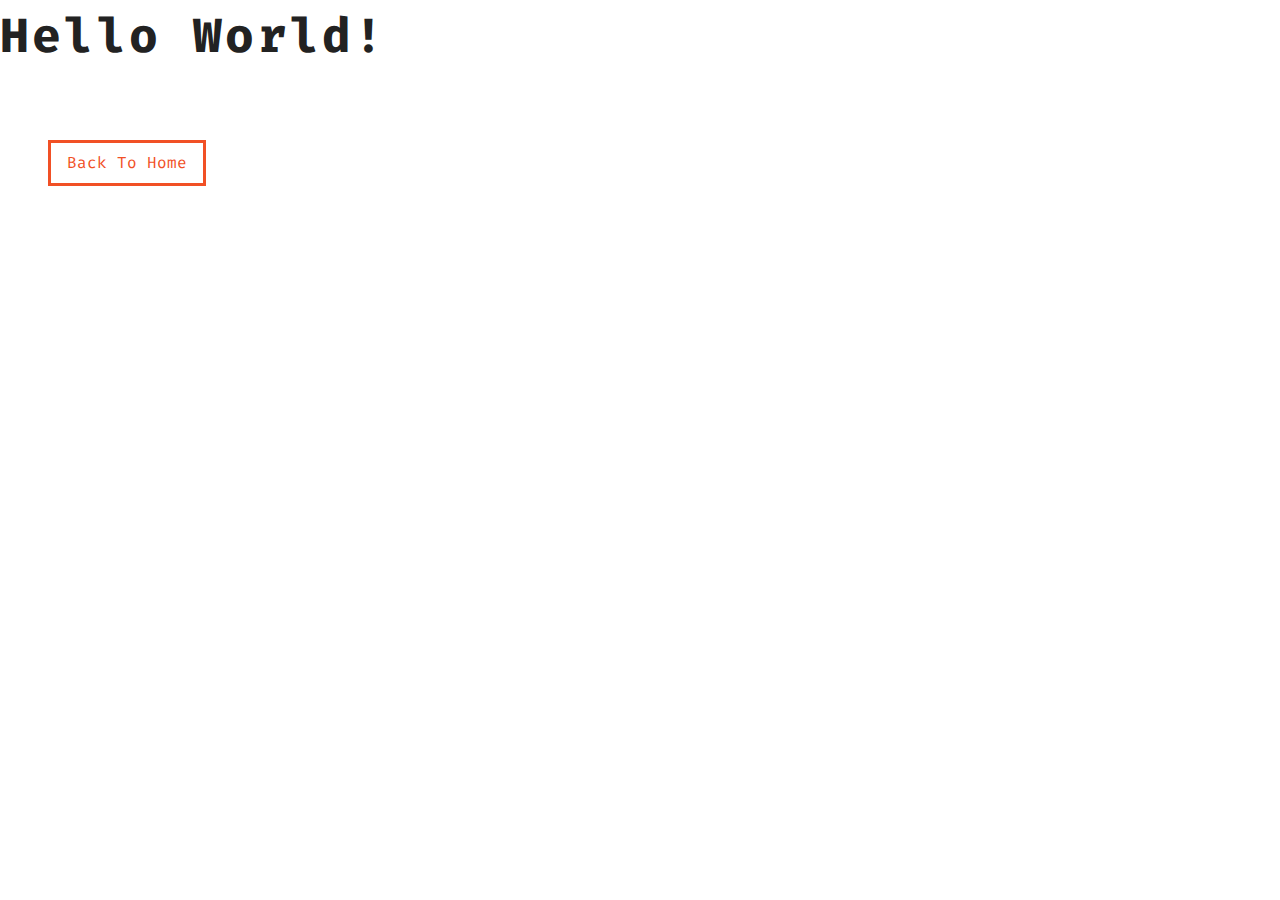
<file: index.html>
<!DOCTYPE html>
<html lang="en">
<head>
    <meta charset="UTF-8">
    <meta http-equiv="X-UA-Compatible" content="IE=edge">
    <meta name="viewport" content="width=device-width, initial-scale=1.0">
    <title>Grid Projects</title>
    <link rel="stylesheet" href="./css/styles.css">
    <link rel="preconnect" href="https://fonts.googleapis.com">
    <link rel="preconnect" href="https://fonts.gstatic.com" crossorigin>
    <link href="https://fonts.googleapis.com/css2?family=Fira+Code:wght@300;400&display=swap" rel="stylesheet">
    <link rel="stylesheet" href="./fontawesome-free-6.1.1-web/css/all.min.css">
</head>
<body>
    <h1>Hello world!</h1>
    <a href="index.html" class="btn">back to home</a>
</body>
</html>
</file>
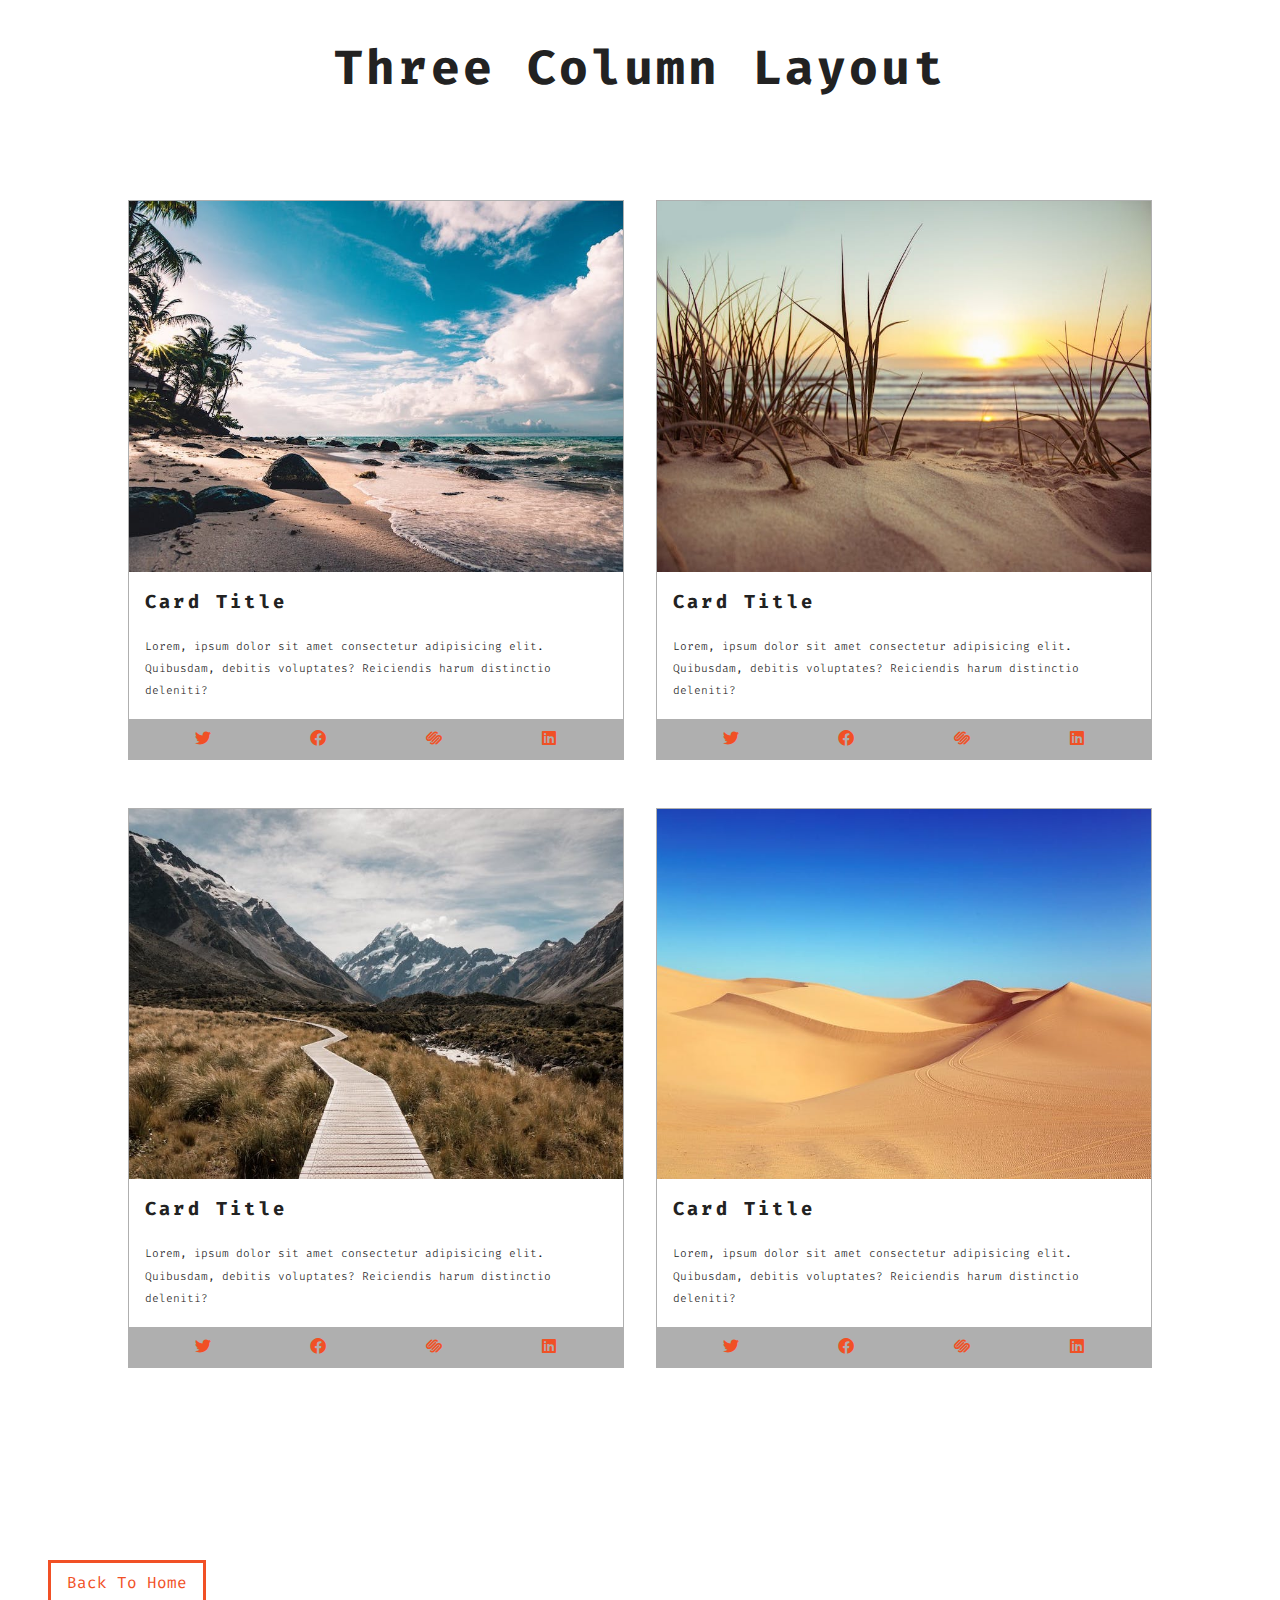
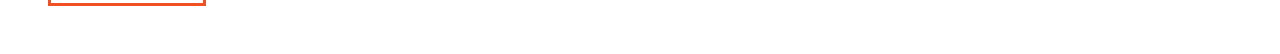
<file: cards.html>
<!DOCTYPE html>
<html lang="en">
<head>
    <meta charset="UTF-8">
    <meta http-equiv="X-UA-Compatible" content="IE=edge">
    <meta name="viewport" content="width=device-width, initial-scale=1.0">
    <title>Cards project</title>
    <link rel="stylesheet" href="./css/styles.css">
    <link rel="preconnect" href="https://fonts.googleapis.com">
    <link rel="preconnect" href="https://fonts.gstatic.com" crossorigin>
    <link href="https://fonts.googleapis.com/css2?family=Fira+Code:wght@300;400&display=swap" rel="stylesheet">
    <link rel="stylesheet" href="./fontawesome-free-6.1.1-web/css/all.min.css">
</head>
<body>
    <div class="cards-header">
        <h1>Three Column Layout</h1>
    </div>
    <div class="cards">
        <article class="card">
            <img src="./images/size-image-1.jpeg" alt="card1-photo">
            <div class="cards-info">
                <h3>
                    card title
                </h3>
                <p>
                    Lorem, ipsum dolor sit amet consectetur adipisicing elit. Quibusdam, debitis voluptates? Reiciendis harum distinctio deleniti?
                </p>
            </div>
            <div class="card-footer">
                <span><i class="fab fa-twitter"></i></span>
                <span><i class="fab fa-facebook"></i></span>
                <span><i class="fab fa-squarespace"></i></span>
                <span><i class="fab fa-linkedin"></i></span>
            </div>
        </article>
        <article class="card">
            <img src="./images/size-image-2.jpeg" alt="card2-photo">
            <div class="cards-info">
                <h3>
                    card title
                </h3>
                <p>
                    Lorem, ipsum dolor sit amet consectetur adipisicing elit. Quibusdam, debitis voluptates? Reiciendis harum distinctio deleniti?
                </p>
            </div>
            <div class="card-footer">
                <span><i class="fab fa-twitter"></i></span>
                <span><i class="fab fa-facebook"></i></span>
                <span><i class="fab fa-squarespace"></i></span>
                <span><i class="fab fa-linkedin"></i></span>
            </div>
        </article>
        <article class="card">
            <img src="./images/size-image-3.jpeg" alt="card3-photo">
            <div class="cards-info">
                <h3>
                    card title
                </h3>
                <p>
                    Lorem, ipsum dolor sit amet consectetur adipisicing elit. Quibusdam, debitis voluptates? Reiciendis harum distinctio deleniti?
                </p>
            </div>
            <div class="card-footer">
                <span><i class="fab fa-twitter"></i></span>
                <span><i class="fab fa-facebook"></i></span>
                <span><i class="fab fa-squarespace"></i></span>
                <span><i class="fab fa-linkedin"></i></span>
            </div>
        </article>
        <article class="card">
            <img src="./images/size-image-4.jpeg" alt="card4-photo">
            <div class="cards-info">
                <h3>
                    card title
                </h3>
                <p>
                    Lorem, ipsum dolor sit amet consectetur adipisicing elit. Quibusdam, debitis voluptates? Reiciendis harum distinctio deleniti?
                </p>
            </div>
            <div class="card-footer">
                <span><i class="fab fa-twitter"></i></span>
                <span><i class="fab fa-facebook"></i></span>
                <span><i class="fab fa-squarespace"></i></span>
                <span><i class="fab fa-linkedin"></i></span>
            </div>
        </article>
    </div>
    <a href="index.html" class="btn">back to home</a>  
</body>
</html>
</file>
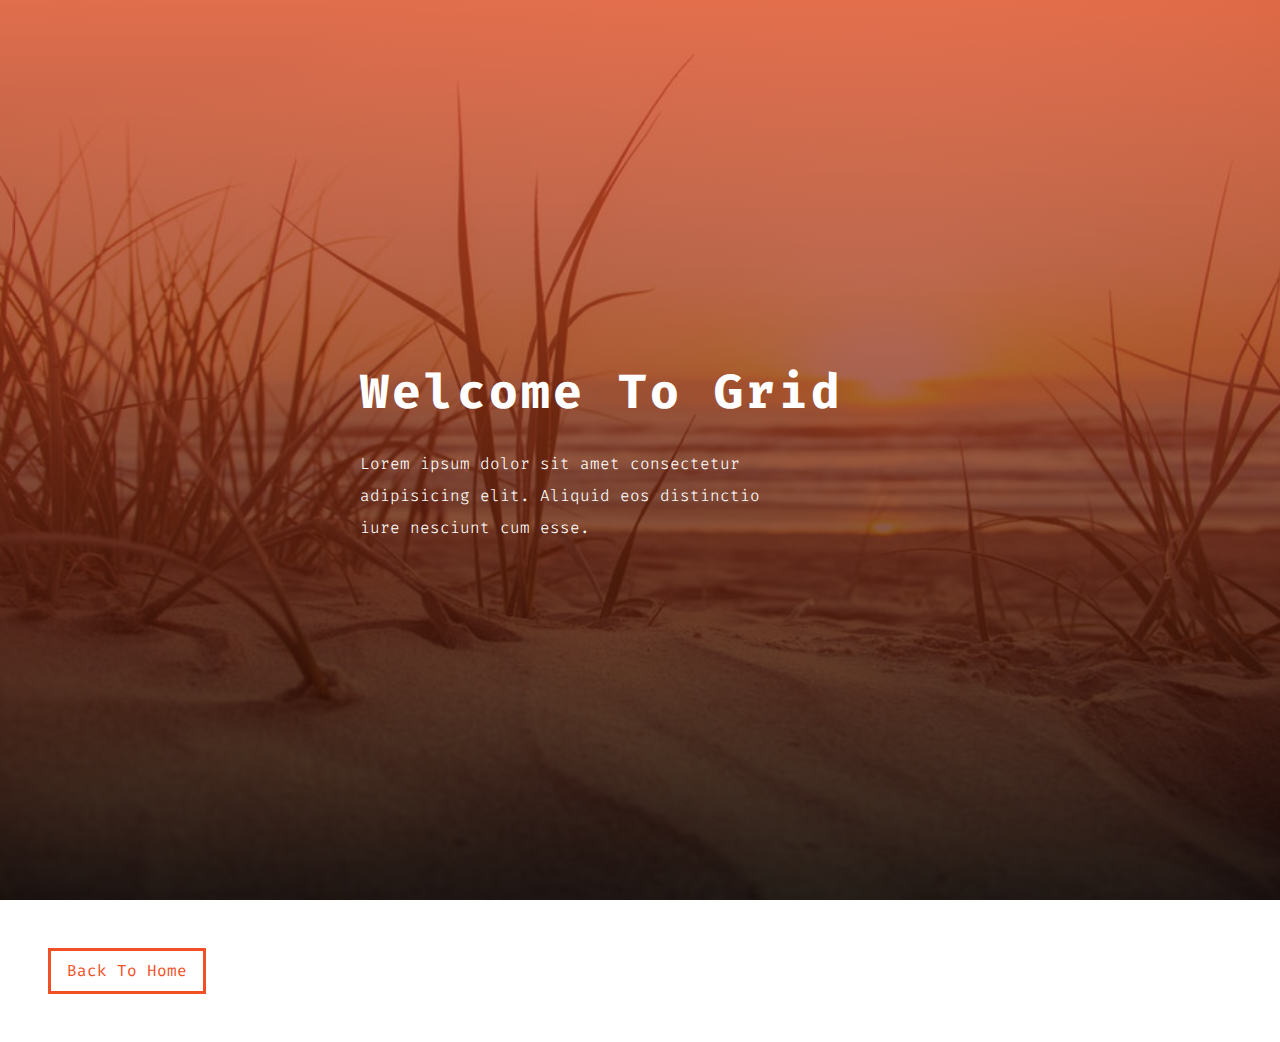
<file: hero.html>
<!DOCTYPE html>
<html lang="en">
<head>
    <meta charset="UTF-8">
    <meta http-equiv="X-UA-Compatible" content="IE=edge">
    <meta name="viewport" content="width=device-width, initial-scale=1.0">
    <title>Hero project</title>
    <link rel="stylesheet" href="./css/styles.css">
    <link rel="preconnect" href="https://fonts.googleapis.com">
    <link rel="preconnect" href="https://fonts.gstatic.com" crossorigin>
    <link href="https://fonts.googleapis.com/css2?family=Fira+Code:wght@300;400&display=swap" rel="stylesheet">
    <link rel="stylesheet" href="./fontawesome-free-6.1.1-web/css/all.min.css">
</head>
<body>
    <header class="hero-header">
        <div class="hero-banner">
            <h1>welcome to grid</h1>
            <p>Lorem ipsum dolor sit amet consectetur adipisicing elit. Aliquid eos distinctio iure nesciunt cum esse. </p>
        </div>
    </header>
    <a href="index.html" class="btn">back to home</a>  
</body>
</html>
</file>
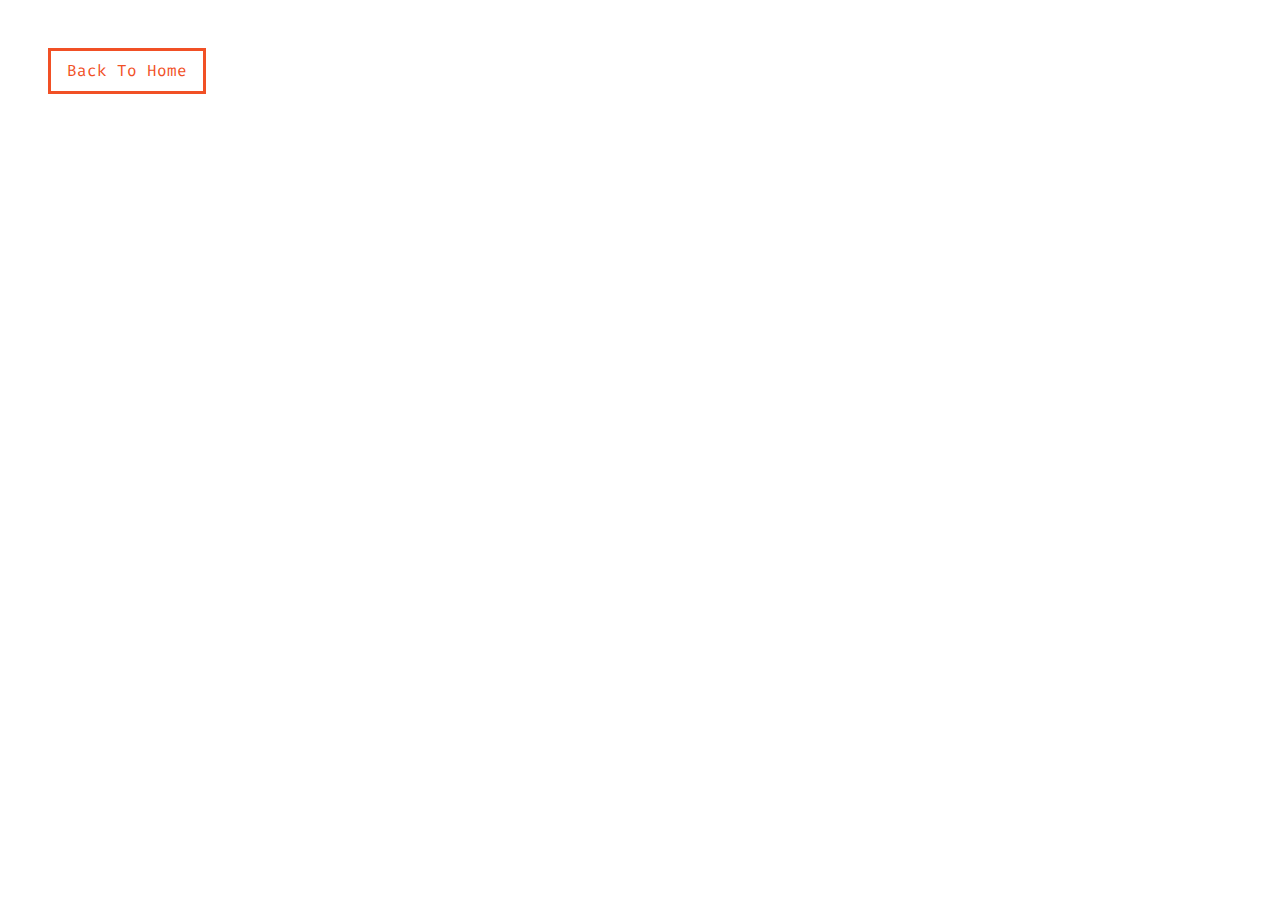
<file: layout.html>
<!DOCTYPE html>
<html lang="en">
<head>
    <meta charset="UTF-8">
    <meta http-equiv="X-UA-Compatible" content="IE=edge">
    <meta name="viewport" content="width=device-width, initial-scale=1.0">
    <title>Layout project</title>
    <link rel="stylesheet" href="./css/styles.css">
    <link rel="preconnect" href="https://fonts.googleapis.com">
    <link rel="preconnect" href="https://fonts.gstatic.com" crossorigin>
    <link href="https://fonts.googleapis.com/css2?family=Fira+Code:wght@300;400&display=swap" rel="stylesheet">
    <link rel="stylesheet" href="./fontawesome-free-6.1.1-web/css/all.min.css">
</head>
<body>
    <a href="index.html" class="btn">back to home</a>  
</body>
</html>
</file>
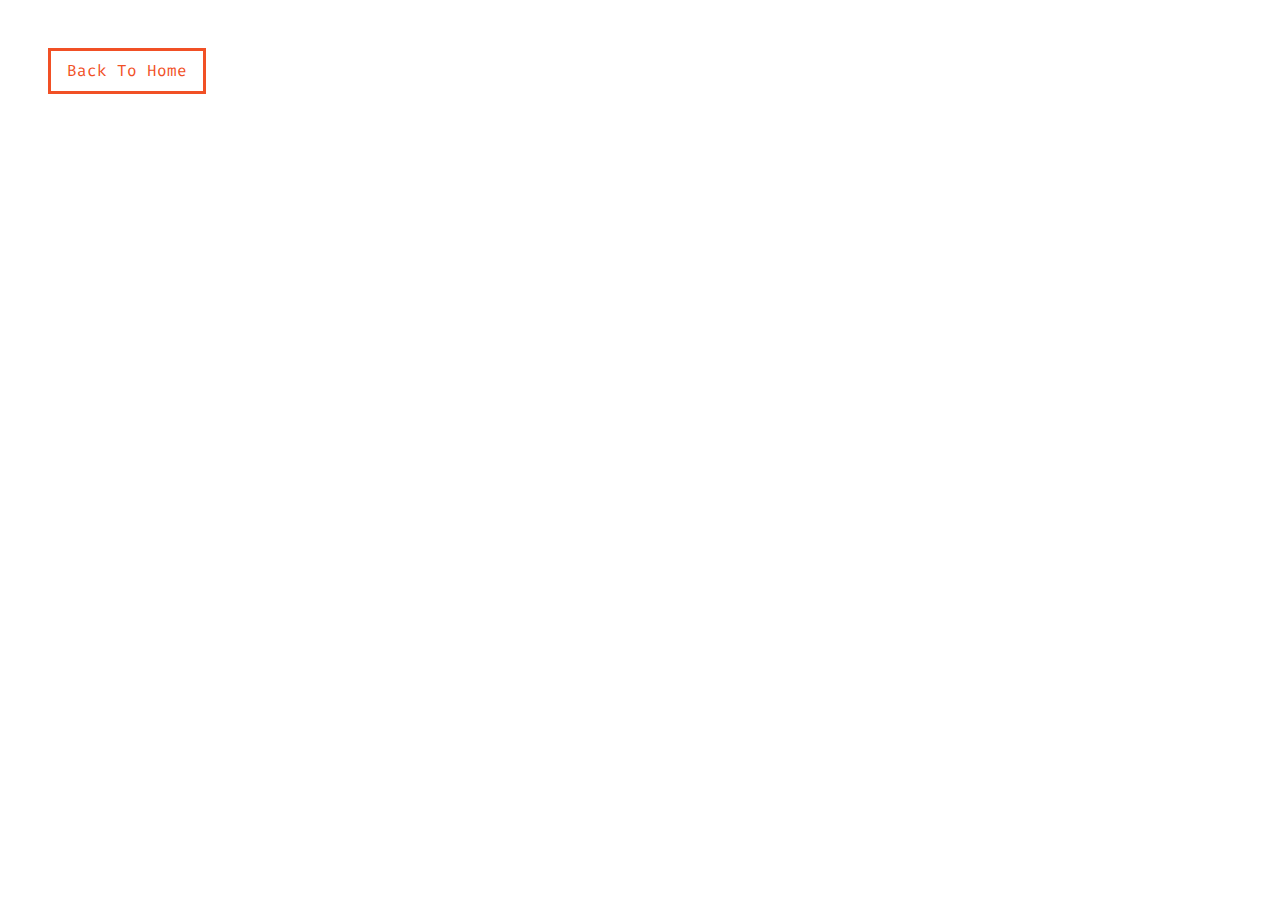
<file: tiles.html>
<!DOCTYPE html>
<html lang="en">
<head>
    <meta charset="UTF-8">
    <meta http-equiv="X-UA-Compatible" content="IE=edge">
    <meta name="viewport" content="width=device-width, initial-scale=1.0">
    <title>Tiles project</title>
    <link rel="stylesheet" href="./css/styles.css">
    <link rel="preconnect" href="https://fonts.googleapis.com">
    <link rel="preconnect" href="https://fonts.gstatic.com" crossorigin>
    <link href="https://fonts.googleapis.com/css2?family=Fira+Code:wght@300;400&display=swap" rel="stylesheet">
    <link rel="stylesheet" href="./fontawesome-free-6.1.1-web/css/all.min.css">
</head>
<body>
    <a href="index.html" class="btn">back to home</a>  
</body>
</html>
</file>
<file: css/styles.css>
/* variables */
:root {
    --primaryColor: #f15025;
    --mainBlack: #222;
    --mainWhite: #fff;
    --offWhite: #f7f7f7;
    --darkGrey: #afafaf;
    --mainTransition: all 0.3s linear;
    --mainSpacing: 0.2rem;
}

/* global styles */
* {
    padding: 0;
    margin: 0;
    box-sizing: border-box;    
}

body {
    font-family: "Fira Code", monospace;
    color: var(--mainBlack);
    background: var(--mainWhite);
    line-height: 1.5;
}

a {
    text-decoration: none;
}

img {
    width: 100%;
    display: block;
}

h1,h2,h3 {
    text-transform: capitalize;
    letter-spacing: var(--mainSpacing);
    margin-bottom: 1.25rem;
}

h1 {
    font-size: 3rem;
}

h2 {
    margin-bottom: 0;
}
p {
    font-weight: 300;
    font-size: 0.7rem;
    line-height: 2;
}

/* button */
.btn {
    display: inline-block;
    padding: 0.5rem 1rem;
    text-transform: capitalize;
    border: 3px solid var(--primaryColor);
    color: var(--primaryColor);
    margin: 3rem;
    transition: var(--mainTransition);
}

.btn:hover {
    background: var(--primaryColor);
    color: var(--mainWhite)
}

/* main navbar */

.main-navbar {
    background: var(--darkGrey);
    padding: 0 2rem;

}

.main-navbar li {
    list-style-type: none;
}

.main-navbar a {
    text-transform: capitalize;
    display: block;
    padding: 1rem 0;
    color: var(--primaryColor);
    letter-spacing: var(--mainSpacing);
    transition: var(--mainTransition);
}

.main-navbar a:hover {
    color: var(--mainBlack);
}

@media screen and (min-width: 992px) {
    .main-navbar ul {
        max-width: 1170px;
        margin: 0 auto;
        display: grid;
        grid-template-columns: repeat(4, 1fr);
        /* background-color: #fff; */
    }
}

.main-navbar a {
    text-align: center;
}

.hero-header {
    background: var(--primaryColor);
    /* why min-height: ??? */
    height: 100vh;
    color: var(--mainWhite);
    display: grid;
    /* уменьшался по размеру контента justify-content: center;*/
    justify-content: center;
    /* выровняло по высоте по центру */
    align-items: center;
}



.hero-banner p {
    width: 80%;
    max-width: 560px;
    font-size: 1rem;
}

@media (max-width: 600px){
    .hero-banner {
        padding: 0 3rem;
    }
}

@media (min-width: 768px){
    .hero-header {
        /* background: url('./images/image-2.jpeg') center/cover; */
        background: linear-gradient(rgba(241,80,37,0.75), rgba(0,0,0,0.75)),  url('../images/image-2.jpeg') center/cover fixed no-repeat;
    }
}

.cards-header {
    text-align: center;
    margin: 2rem;
}

.cards {
    width: 80vw;
    max-width: 1170px;
    margin: 2rem auto;
    padding: 4rem 0;
    
}

.card {
    border: 1px solid var(--darkGrey);
    margin-bottom: 3rem;
}
.cards-info {
    padding: 1rem;
}

.card-footer {
    background: var(--darkGrey);
    display: grid;
    grid-template-columns: repeat(4,1fr);
    padding: 0.5rem 1rem;
    color: var(--primaryColor );
    justify-items: center;    
}

/* set cards grid with media queries */
/* @media (min-width: 768px) {
    .cards {
        display: grid;
        grid-template-columns: 1fr 1fr;
        column-gap: 2rem;
    }
}

@media (min-width: 1170px) {
    .cards {
        
        grid-template-columns: 1fr 1fr 1fr;
        
    }
} */

.cards {
    display:grid;
    column-gap: 2rem;
    grid-template-columns: repeat(auto-fill,minmax(368px, 1fr));
}
</file>
